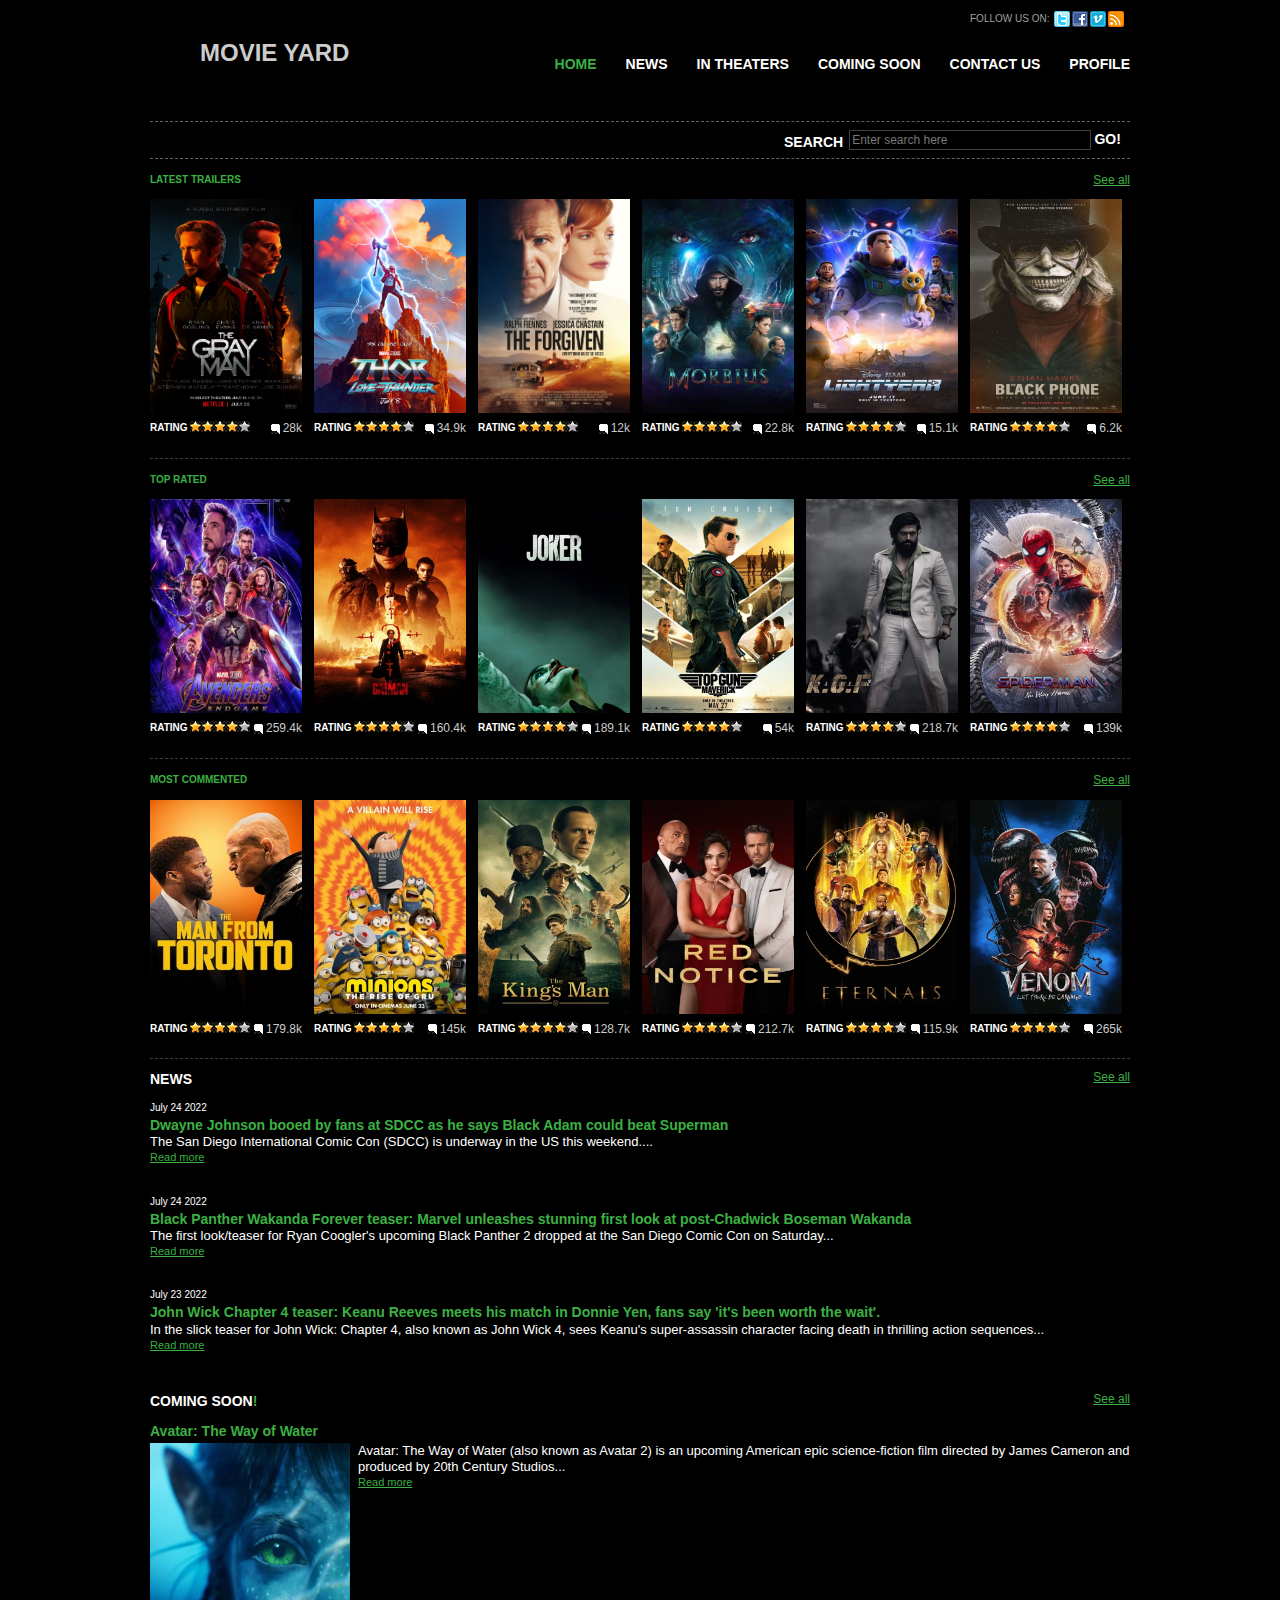
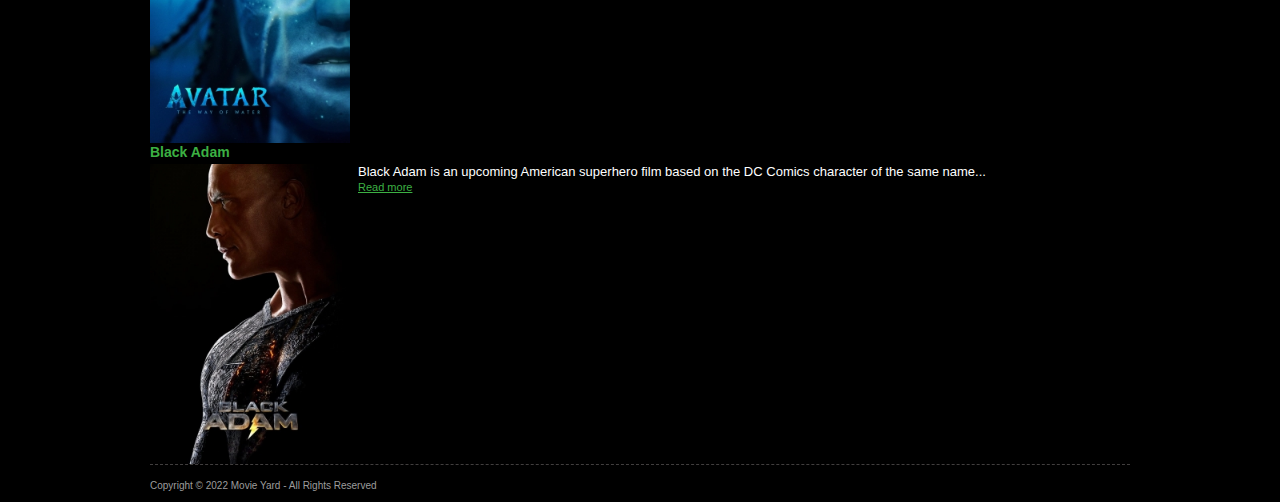
<file: Index.html>
<!DOCTYPE html>
<html>
<head>
<title>Movie Yard</title>
<meta charset="utf-8" />
<link rel="stylesheet" href="css/style.css" type="text/css" media="all" />

</head>
<body>

<div id="shell">
  <div id="header">
    <h1 id="logo">MOVIE YARD<a href="index.html">MovieYard</a></h1>
    <div class="social"> <span>FOLLOW US ON:</span>
      <ul>
        <li><a class="twitter" href="https://twitter.com/">twitter</a></li>
        <li><a class="facebook" href="https://www.facebook.com/">facebook</a></li>
        <li><a class="vimeo" href="https://vimeo.com/">vimeo</a></li>
        <li><a class="rss" href="https://rss.com/">rss</a></li>
      </ul>
    </div>
    <div id="navigation">
      <ul>
        <li><a class="active" href="Index.html">HOME</a></li>
        <li><a href="news.html">NEWS</a></li>
        <li><a href="theater.html">IN THEATERS</a></li>
        <li><a href="soon.html">COMING SOON</a></li>
        <li><a href="contact.html">CONTACT US</a></li>
        <li><a href="sign.html">PROFILE</a></li>
      </ul>
    </div>
    <div id="sub-navigation">
      
      <div id="search">
        <form action="#" method="get">
          <label for="search-field">SEARCH</label>
          <input type="text" name="search field" value="Enter search here" id="search-field" class="blink search-field"  />
          <input type="submit" value="GO!" class="search-button" />
        </form>
      </div>
    </div>
  </div>
  <div id="main">
    <div id="content">
      <div class="box">
        <div class="head">
          <h2>LATEST TRAILERS</h2>
          <p class="text-right"><a href="#">See all</a></p>
        </div>
        <div class="movie">
          <div class="movie-image"> <span class="play"><span class="name">THE GRAY MAN</span></span> <a href="https://www.youtube.com/watch?v=BmllggGO4pM&ab_channel=Netflix"> <img src="css/images/movie1.jpg" alt="grayman" /></a> </div>
          <div class="rating">
            <p>RATING</p>
            <div class="stars">
              <div class="stars-in"> </div>
            </div>
            <span class="comments">28k</span> </div>
        </div>
        <div class="movie">
          <div class="movie-image"> <span class="play"><span class="name">THOR - LOVE AND THUNDER</span></span> <a href="https://www.youtube.com/watch?v=Go8nTmfrQd8&ab_channel=MarvelEntertainment"><img src="css/images/movie2.jpg" alt="thor" /></a> </div>
          <div class="rating">
            <p>RATING</p>
            <div class="stars">
              <div class="stars-in"> </div>
            </div>
            <span class="comments">34.9k</span> </div>
        </div>
        <div class="movie">
          <div class="movie-image"> <span class="play"><span class="name">THE FORGIVEN</span></span> <a href="https://youtu.be/tikXHuJBMk8"><img src="css/images/movie3.jpg" alt="" /></a> </div>
          <div class="rating">
            <p>RATING</p>
            <div class="stars">
              <div class="stars-in"> </div>
            </div>
            <span class="comments">12k</span> </div>
        </div>
        <div class="movie">
          <div class="movie-image"> <span class="play"><span class="name">MORBIUS</span></span> <a href="https://youtu.be/oZ6iiRrz1SY"><img src="css/images/movie4.jpg" alt="" /></a> </div>
          <div class="rating">
            <p>RATING</p>
            <div class="stars">
              <div class="stars-in"> </div>
            </div>
            <span class="comments">22.8k</span> </div>
        </div>
        <div class="movie">
          <div class="movie-image"> <span class="play"><span class="name">LIGHTYEAR</span></span> <a href="https://youtu.be/BwZs3H_UN3k"><img src="css/images/movie5.jpg" alt="" /></a> </div>
          <div class="rating">
            <p>RATING</p>
            <div class="stars">
              <div class="stars-in"> </div>
            </div>
            <span class="comments">15.1k</span> </div>
        </div>
        <div class="movie last">
          <div class="movie-image"> <span class="play"><span class="name">BLACKPHONE</span></span> <a href="https://youtu.be/3eGP6im8AZA"><img src="css/images/movie6.jpg" alt="" /></a> </div>
          <div class="rating">
            <p>RATING</p>
            <div class="stars">
              <div class="stars-in"> </div>
            </div>
            <span class="comments">6.2k</span> </div>
        </div>
        <div class="cl">&nbsp;</div>
      </div>
      <div class="box">
        <div class="head">
          <h2>TOP RATED</h2>
          <p class="text-right"><a href="#">See all</a></p>
        </div>
        <div class="movie">
          <div class="movie-image"> <span class="play"><span class="name">AVENGERS: ENDGAME</span></span> <a href="https://youtu.be/TcMBFSGVi1c"><img src="css/images/movie7.jpg" alt="" /></a> </div>
          <div class="rating">
            <p>RATING</p>
            <div class="stars">
              <div class="stars-in"> </div>
            </div>
            <span class="comments">259.4k</span> </div>
        </div>
        <div class="movie">
          <div class="movie-image"> <span class="play"><span class="name">THE BATMAN</span></span> <a href="https://youtu.be/mqqft2x_Aa4"><img src="css/images/movie8.jpg" alt="" /></a> </div>
          <div class="rating">
            <p>RATING</p>
            <div class="stars">
              <div class="stars-in"> </div>
            </div>
            <span class="comments">160.4k</span> </div>
        </div>
        <div class="movie">
          <div class="movie-image"> <span class="play"><span class="name">JOKER</span></span> <a href="https://youtu.be/zAGVQLHvwOY"><img src="css/images/movie9.jpg" alt="" /></a> </div>
          <div class="rating">
            <p>RATING</p>
            <div class="stars">
              <div class="stars-in"> </div>
            </div>
            <span class="comments">189.1k</span> </div>
        </div>
        <div class="movie">
          <div class="movie-image"> <span class="play"><span class="name">TOP GUN MAVERICK</span></span> <a href="https://youtu.be/N0j671F4ZlA"><img src="css/images/movie10.jpg" alt="" /></a> </div>
          <div class="rating">
            <p>RATING</p>
            <div class="stars">
              <div class="stars-in"> </div>
            </div>
            <span class="comments">54k</span> </div>
        </div>
        <div class="movie">
          <div class="movie-image"> <span class="play"><span class="name">K.G.F: CHAPTER 2</span></span> <a href="https://youtu.be/tLeTx5OdjZs"><img src="css/images/movie11.jpg" alt="" /></a> </div>
          <div class="rating">
            <p>RATING</p>
            <div class="stars">
              <div class="stars-in"> </div>
            </div>
            <span class="comments">218.7k</span> </div>
        </div>
        <div class="movie last">
          <div class="movie-image"> <span class="play"><span class="name">SPIDER-MAN: NO WAY HOME</span></span> <a href="https://youtu.be/JfVOs4VSpmA"><img src="css/images/movie12.jpg" alt="" /></a> </div>
          <div class="rating">
            <p>RATING</p>
            <div class="stars">
              <div class="stars-in"> </div>
            </div>
            <span class="comments">139k</span> </div>
        </div>
        <div class="cl">&nbsp;</div>
      </div>
      <div class="box">
        <div class="head">
          <h2>MOST COMMENTED</h2>
          <p class="text-right"><a href="#">See all</a></p>
        </div>
        <div class="movie">
          <div class="movie-image"> <span class="play"><span class="name">THE MAN FROM TORONTO</span></span> <a href="https://youtu.be/urqy8DrcGBs"><img src="css/images/movie13.jpg" alt="" /></a> </div>
          <div class="rating">
            <p>RATING</p>
            <div class="stars">
              <div class="stars-in"> </div>
            </div>
            <span class="comments">179.8k</span> </div>
        </div>
        <div class="movie">
          <div class="movie-image"> <span class="play"><span class="name">MINIONS: THE RISE OF GRU</span></span> <a href="https://youtu.be/6DxjJzmYsXo"><img src="css/images/movie14.jpg" alt="" /></a> </div>
          <div class="rating">
            <p>RATING</p>
            <div class="stars">
              <div class="stars-in"> </div>
            </div>
            <span class="comments">145k</span> </div>
        </div>
        <div class="movie">
          <div class="movie-image"> <span class="play"><span class="name">THE KING'S MAN</span></span> <a href="https://youtu.be/5zdBG-iGfes"><img src="css/images/movie15.jpg" alt="" /></a> </div>
          <div class="rating">
            <p>RATING</p>
            <div class="stars">
              <div class="stars-in"> </div>
            </div>
            <span class="comments">128.7k</span> </div>
        </div>
        <div class="movie">
          <div class="movie-image"> <span class="play"><span class="name">RED NOTICE</span></span> <a href="https://youtu.be/Pj0wz7zu3Ms"><img src="css/images/movie16.jpg" alt="" /></a> </div>
          <div class="rating">
            <p>RATING</p>
            <div class="stars">
              <div class="stars-in"> </div>
            </div>
            <span class="comments">212.7k</span> </div>
        </div>
        <div class="movie">
          <div class="movie-image"> <span class="play"><span class="name">ETERNALS</span></span> <a href="https://youtu.be/0WVDKZJkGlY"><img src="css/images/movie17.jpg" alt="" /></a> </div>
          <div class="rating">
            <p>RATING</p>
            <div class="stars">
              <div class="stars-in"> </div>
            </div>
            <span class="comments">115.9k</span> </div>
        </div>
        <div class="movie last">
          <div class="movie-image"> <span class="play"><span class="name">VENOM: LET THERE BE CARNAGE</span></span> <a href="https://youtu.be/-FmWuCgJmxo"><img src="css/images/movie18.jpg" alt="" /></a> </div>
          <div class="rating">
            <p>RATING</p>
            <div class="stars">
              <div class="stars-in"> </div>
            </div>
            <span class="comments">265k</span> </div>
        </div>
        <div class="cl">&nbsp;</div>
      </div>
    </div>
    <div id="news">
      <div class="head">
        <h3>NEWS</h3>
        <p class="text-right"><a href="news.html">See all</a></p>
      </div>
      <div class="content">
        <p class="date">July 24 2022</p>
        <h4>Dwayne Johnson booed by fans at SDCC as he says Black Adam could beat Superman</h4>
        <p>The San Diego International Comic Con (SDCC) is underway in the US this weekend.... </p>
        <a href="news.html">Read more</a> </div>
      <div class="content">
        <p class="date">July 24 2022</p>
        <h4>Black Panther Wakanda Forever teaser: Marvel unleashes stunning first look at post-Chadwick Boseman Wakanda</h4>
        <p>The first look/teaser for Ryan Coogler's upcoming Black Panther 2 dropped at the San Diego Comic Con on Saturday...</p>
        <a href="news.html">Read more</a> </div>
      <div class="content">
        <p class="date">July 23 2022</p>
        <h4>John Wick Chapter 4 teaser: Keanu Reeves meets his match in Donnie Yen, fans say 'it's been worth the wait'.</h4>
        <p>In the slick teaser for John Wick: Chapter 4, also known as John Wick 4, sees Keanu's super-assassin character facing death in thrilling action sequences...</p>
        <a href="news.html">Read more</a> </div>
    </div>
    <div id="coming">
      <div class="head">
        <h3>COMING SOON<strong>!</strong></h3>
        <p class="text-right"><a href="soon.html">See all</a></p>
      </div>
      <div class="content">
        <h4>Avatar: The Way of Water </h4>
        <a href="soon.html"><img src="css/images/coming-soon1.jpg" alt="" /></a>
        <p>Avatar: The Way of Water (also known as Avatar 2) is an upcoming American epic science-fiction film directed by James Cameron and produced by 20th Century Studios...</p>
        <a href="soon.html">Read more</a> </div>
      <div class="cl">&nbsp;</div>
      <div class="content">
        <h4>Black Adam</h4>
        <a href="soon.html"><img src="css/images/coming-soon2.jpg" alt="" /></a>
        <p>Black Adam is an upcoming American superhero film based on the DC Comics character of the same name...</p>
        <a href="soon.html">Read more</a> </div>
    </div>
    <div class="cl">&nbsp;</div>
  </div>
  <div id="footer">
    <p class="lf">Copyright &copy; 2022 <a href="index.html">Movie Yard</a> - All Rights Reserved</p>
    <div style="clear:both;"></div>
  </div>
</div>

</body>
</html>
</file>
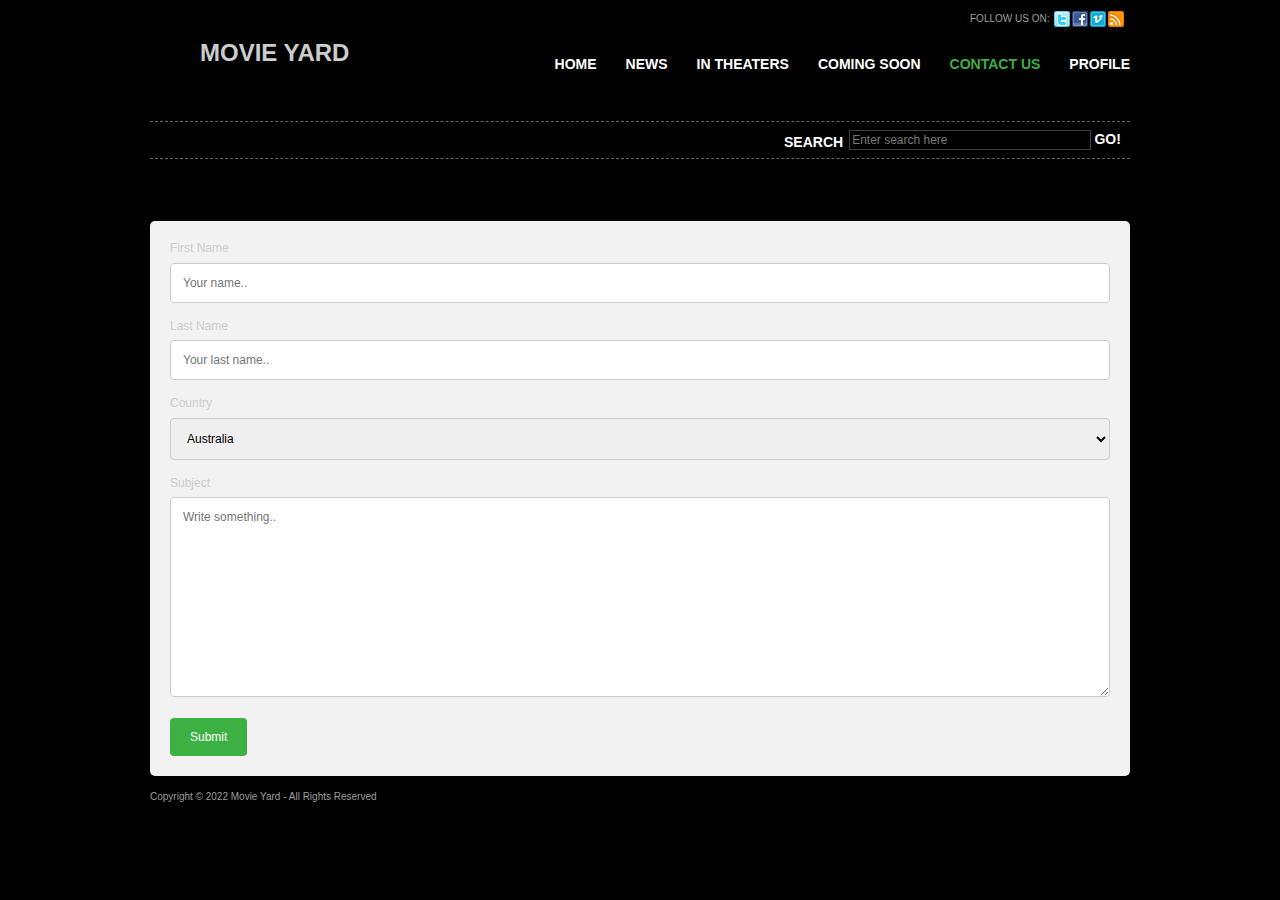
<file: contact.html>
<!DOCTYPE html>
<html>
<head>
<title>Movie Yard</title>
<meta charset="utf-8" />
<link rel="stylesheet" href="css/style.css" type="text/css" media="all" />

</head>
<body>

<div id="shell">
  <div id="header">
    <h1 id="logo">MOVIE YARD<a href="index.html">MovieYard</a></h1>
    <div class="social"> <span>FOLLOW US ON:</span>
      <ul>
        <li><a class="twitter" href="https://twitter.com/">twitter</a></li>
        <li><a class="facebook" href="https://www.facebook.com/">facebook</a></li>
        <li><a class="vimeo" href="https://vimeo.com/">vimeo</a></li>
        <li><a class="rss" href="https://rss.com/">rss</a></li>
      </ul>
    </div>
    <div id="navigation">
      <ul>
        <li><a href="Index.html">HOME</a></li>
        <li><a href="news.html">NEWS</a></li>
        <li><a href="theater.html">IN THEATERS</a></li>
        <li><a href="soon.html">COMING SOON</a></li>
        <li><a class="active" href="contact.html">CONTACT US</a></li>
        <li><a href="sign.html">PROFILE</a></li>
      </ul>
    </div>
    <div id="sub-navigation">
     
      <div id="search">
        <form action="#" method="get">
          <label for="search-field">SEARCH</label>
          <input type="text" name="search field" value="Enter search here" id="search-field" class="blink search-field"  />
          <input type="submit" value="GO!" class="search-button" />
        </form>
      </div>
    </div>
  </div>
  </br></br></br></br>
  <div class="contact">
  <form action="#">
    <label for="fname">First Name</label>
    <input type="text" id="fname" name="firstname" placeholder="Your name..">

    <label for="lname">Last Name</label>
    <input type="text" id="lname" name="lastname" placeholder="Your last name..">

    <label for="country">Country</label>
    <select id="country" name="country">
      <option value="australia">Australia</option>
      <option value="canada">Canada</option>
      <option value="usa">USA</option>
    </select>

    <label for="subject">Subject</label>
    <textarea id="subject" name="subject" placeholder="Write something.." style="height:200px"></textarea>

    <input type="submit" value="Submit">
  </form>
</div>
    <div class="cl">&nbsp;</div>
 <div id="footer">
    <p class="lf">Copyright &copy; 2022 <a href="index.html">Movie Yard</a> - All Rights Reserved</p>
    <div style="clear:both;"></div>
  </div>
  </div>


</body>
</html>
</file>
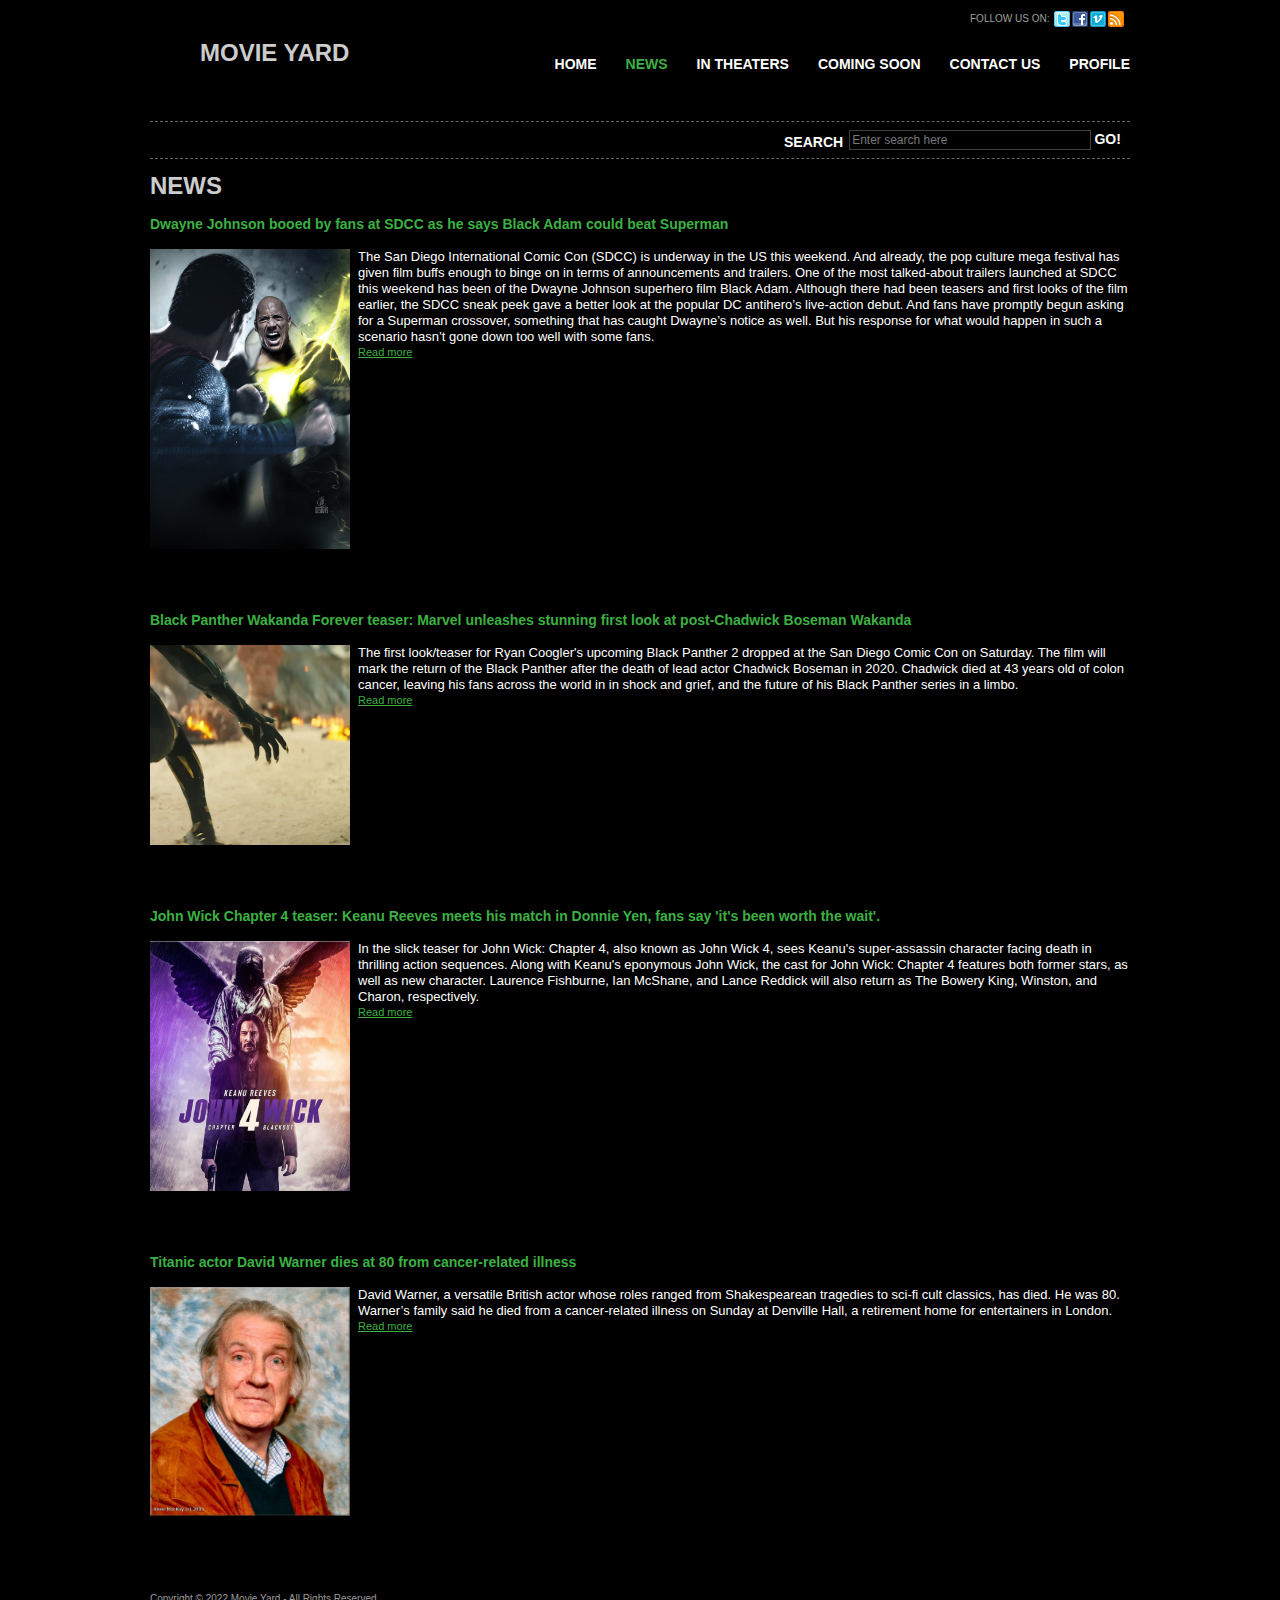
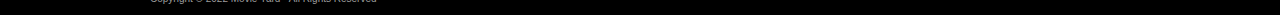
<file: news.html>
<!DOCTYPE html>
<html>
<head>
<title>Movie Yard</title>
<meta charset="utf-8" />
<link rel="stylesheet" href="css/style.css" type="text/css" media="all" />


</head>
<body>
<div id="shell">
  <div id="header">
    <h1 id="logo">MOVIE YARD<a href="index.html">MovieYard</a></h1>
    <div class="social"> <span>FOLLOW US ON:</span>
      <ul>
        <li><a class="twitter" href="https://twitter.com/">twitter</a></li>
        <li><a class="facebook" href="https://www.facebook.com/">facebook</a></li>
        <li><a class="vimeo" href="https://vimeo.com/">vimeo</a></li>
        <li><a class="rss" href="https://rss.com/">rss</a></li>
      </ul>
    </div>
    <div id="navigation">
      <ul>
        <li><a href="Index.html">HOME</a></li>
        <li><a class="active" href="news.html">NEWS</a></li>
        <li><a href="theater.html">IN THEATERS</a></li>
        <li><a href="soon.html">COMING SOON</a></li>
        <li><a href="contact.html">CONTACT US</a></li>
        <li><a href="sign.html">PROFILE</a></li>
      </ul>
    </div>
    <div id="sub-navigation">
      
      <div id="search">
        <form action="#" method="get">
          <label for="search-field">SEARCH</label>
          <input type="text" name="search field" value="Enter search here" id="search-field" class="blink search-field"  />
          <input type="submit" value="GO!" class="search-button" />
        </form>
      </div>
    </div>
  </div>
  
    <div id="news">
      <div class="head">
        <h1>NEWS</h1>
      </div>
        <div class="content">
        <h4>Dwayne Johnson booed by fans at SDCC as he says Black Adam could beat Superman</h4></br>
        <a href="https://www.hindustantimes.com/entertainment/hollywood/dwayne-johnson-booed-by-fans-at-sdcc-as-he-says-black-adam-can-beat-superman-watch-101658652077601-amp.html"><img src="css/images/news1.jpg" alt="" /></a>
        <p>The San Diego International Comic Con (SDCC) is underway in the US this weekend. And already, the pop culture mega festival has given film buffs enough to binge on in terms of announcements and trailers. One of the most talked-about trailers launched at SDCC this weekend has been of the Dwayne Johnson superhero film Black Adam. Although there had been teasers and first looks of the film earlier, the SDCC sneak peek gave a better look at the popular DC antihero’s live-action debut. And fans have promptly begun asking for a Superman crossover, something that has caught Dwayne’s notice as well. But his response for what would happen in such a scenario hasn’t gone down too well with some fans.</p>        
      <a href="https://www.hindustantimes.com/entertainment/hollywood/dwayne-johnson-booed-by-fans-at-sdcc-as-he-says-black-adam-can-beat-superman-watch-101658652077601-amp.html">Read more</a> </div>
	  <div class="cl">&nbsp;</div>
	  </br></br></br></br>
	   <div class="content">
        <h4>Black Panther Wakanda Forever teaser: Marvel unleashes stunning first look at post-Chadwick Boseman Wakanda</h4></br>
        <a href="https://www.hindustantimes.com/entertainment/hollywood/black-panther-2-marvel-unleashes-stunning-first-look-at-post-chadwick-boseman-wakanda-watch-101658628378363-amp.html"><img src="css/images/news2.jpg" alt="" /></a>
        <p>The first look/teaser for Ryan Coogler's upcoming Black Panther 2 dropped at the San Diego Comic Con on Saturday. The film will mark the return of the Black Panther after the death of lead actor Chadwick Boseman in 2020. Chadwick died at 43 years old of colon cancer, leaving his fans across the world in in shock and grief, and the future of his Black Panther series in a limbo.</p>        
      <a href="https://www.hindustantimes.com/entertainment/hollywood/black-panther-2-marvel-unleashes-stunning-first-look-at-post-chadwick-boseman-wakanda-watch-101658628378363-amp.html">Read more</a> </div>
	  <div class="cl">&nbsp;</div>
	  </br></br></br></br>
	   <div class="content">
        <h4>John Wick Chapter 4 teaser: Keanu Reeves meets his match in Donnie Yen, fans say 'it's been worth the wait'. </h4></br>
        <a href="https://www.hindustantimes.com/entertainment/hollywood/john-wick-4-teaser-keanu-reeves-hitman-finally-meets-his-match-watch-101658551787607-amp.html"><img src="css/images/news3.jpg" alt="" /></a>
        <p>In the slick teaser for John Wick: Chapter 4, also known as John Wick 4, sees Keanu's super-assassin character facing death in thrilling action sequences. Along with Keanu's eponymous John Wick, the cast for John Wick: Chapter 4 features both former stars, as well as new character. Laurence Fishburne, Ian McShane, and Lance Reddick will also return as The Bowery King, Winston, and Charon, respectively.</p>        
      <a href="https://www.hindustantimes.com/entertainment/hollywood/john-wick-4-teaser-keanu-reeves-hitman-finally-meets-his-match-watch-101658551787607-amp.html">Read more</a> </div>
	  <div class="cl">&nbsp;</div>
	  </br></br></br></br>
	   <div class="content">
        <h4>Titanic actor David Warner dies at 80 from cancer-related illness</h4></br>
        <a href="https://www.hindustantimes.com/entertainment/hollywood/titanic-actor-david-warner-dies-at-80-from-cancer-related-illness-101658798360820-amp.html"><img src="css/images/news4.jpg" alt="" /></a>
        <p>David Warner, a versatile British actor whose roles ranged from Shakespearean tragedies to sci-fi cult classics, has died. He was 80. Warner’s family said he died from a cancer-related illness on Sunday at Denville Hall, a retirement home for entertainers in London.</p>        
      <a href="https://www.hindustantimes.com/entertainment/hollywood/titanic-actor-david-warner-dies-at-80-from-cancer-related-illness-101658798360820-amp.html">Read more</a> </div>
	  <div class="cl">&nbsp;</div>
	  </br></br></br></br>
  <div id="footer">
    <p class="lf">Copyright &copy; 2022 <a href="index.html">Movie Yard</a> - All Rights Reserved</p>
    <div style="clear:both;"></div>
  </div>
</div>
</body>
</html>
</file>
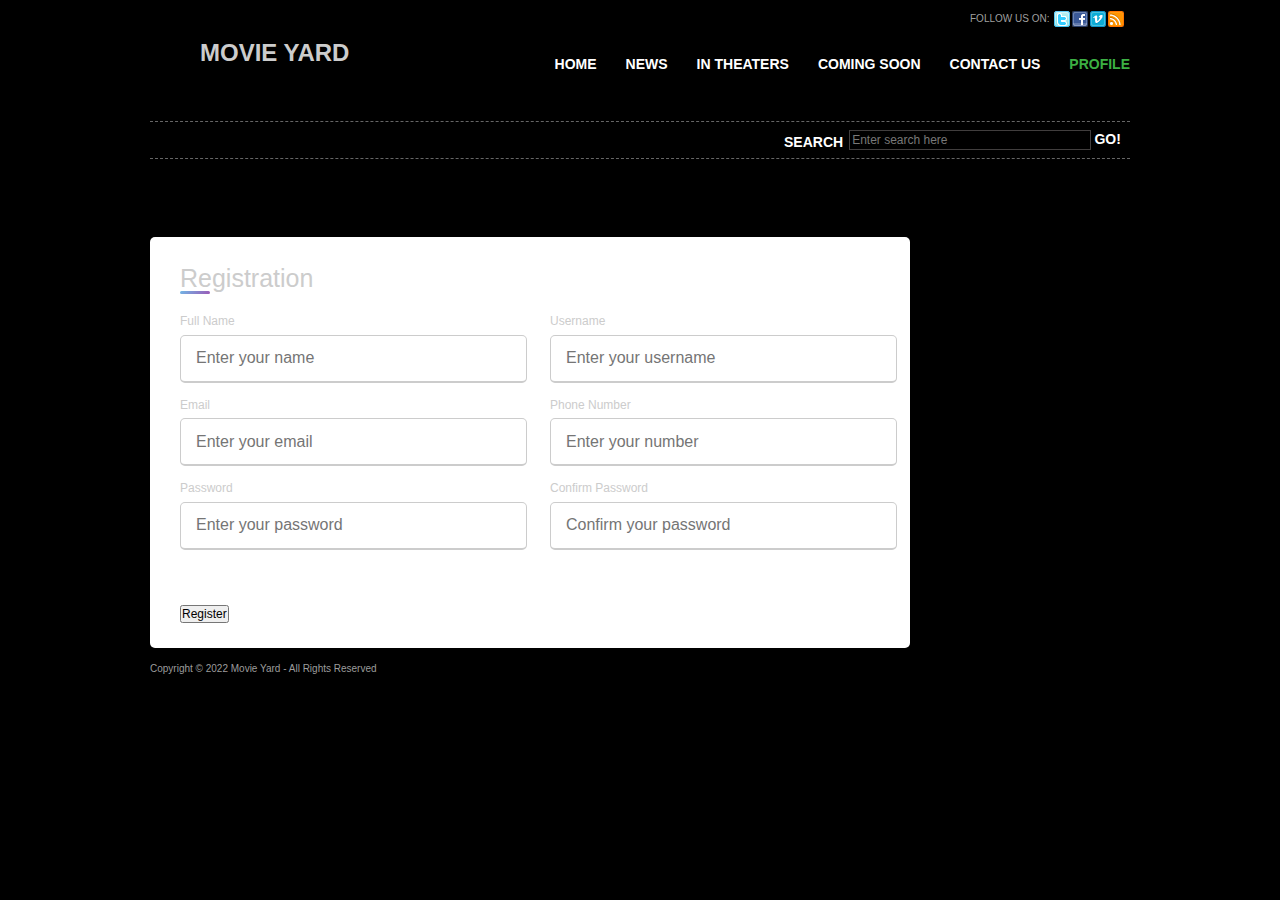
<file: sign.html>
<!DOCTYPE html>
<html>
<head>
<title>Movie Yard</title>
<meta charset="utf-8" />
<link rel="stylesheet" href="css/style.css" type="text/css" media="all" />

</head>
<body>

<div id="shell">
  <div id="header">
    <h1 id="logo">MOVIE YARD<a href="index.html">MovieYard</a></h1>
    <div class="social"> <span>FOLLOW US ON:</span>
      <ul>
        <li><a class="twitter" href="https://twitter.com/">twitter</a></li>
        <li><a class="facebook" href="https://www.facebook.com/">facebook</a></li>
        <li><a class="vimeo" href="https://vimeo.com/">vimeo</a></li>
        <li><a class="rss" href="https://rss.com/">rss</a></li>
      </ul>
    </div>
    <div id="navigation">
      <ul>
        <li><a href="Index.html">HOME</a></li>
        <li><a href="news.html">NEWS</a></li>
        <li><a href="theater.html">IN THEATERS</a></li>
        <li><a href="soon.html">COMING SOON</a></li>
        <li><a href="contact.html">CONTACT US</a></li>
        <li><a class="active" href="sign.html">PROFILE</a></li>
      </ul>
    </div>
    <div id="sub-navigation">
     
      <div id="search">
        <form action="#" method="get">
          <label for="search-field">SEARCH</label>
          <input type="text" name="search field" value="Enter search here" id="search-field" class="blink search-field"  />
          <input type="submit" value="GO!" class="search-button" />
        </form>
      </div>
    </div>
  </div>
  </br></br></br></br></br>
<div class="container">
    <div class="title">Registration</div>
    <div class="content">
      <form action="connect.php" method="post">
        <div class="user-details">
          <div class="input-box">
            <span class="details">Full Name</span>
            <input type="text" name="fname" placeholder="Enter your name" required>
          </div>
          <div class="input-box">
            <span class="details">Username</span>
            <input type="text" name="uname" placeholder="Enter your username" required>
          </div>
          <div class="input-box">
            <span class="details">Email</span>
            <input type="text" name="mail" placeholder="Enter your email" required>
          </div>
          <div class="input-box">
            <span class="details">Phone Number</span>
            <input type="text" name="pnumber" placeholder="Enter your number" required>
          </div>
          <div class="input-box">
            <span class="details">Password</span>
            <input type="text" name="pw" placeholder="Enter your password" required>
          </div>
          <div class="input-box">
            <span class="details">Confirm Password</span>
            <input type="text" name="cpw" placeholder="Confirm your password" required>
          </div>
        </div>
        </div>
        <div class="button ">
          <input type="submit" value="Register" >
        </div>
      </form>
    </div>

  
    <div class="cl">&nbsp;</div>
 <div id="footer">
    <p class="lf">Copyright &copy; 2022 <a href="index.html">Movie Yard</a> - All Rights Reserved</p>
    <div style="clear:both;"></div>
  </div>
  </div>


</body>
</html>
</file>
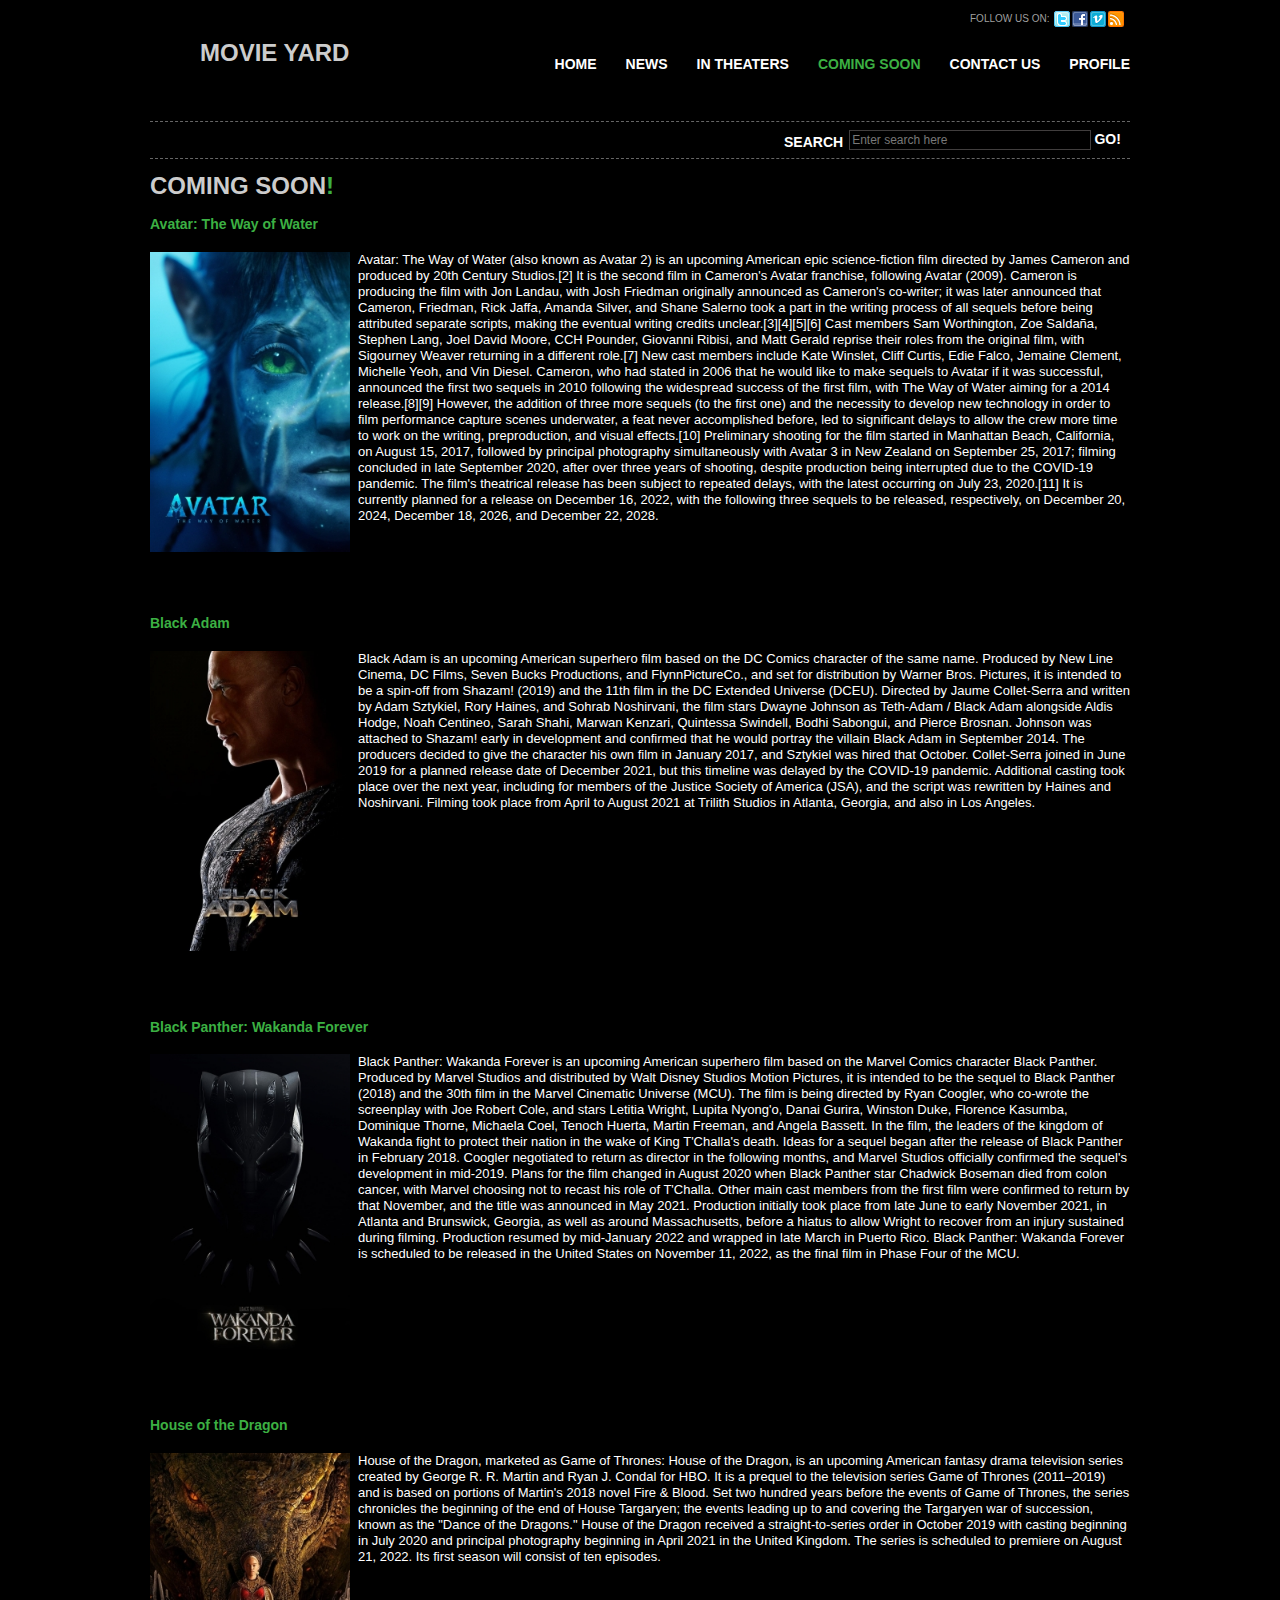
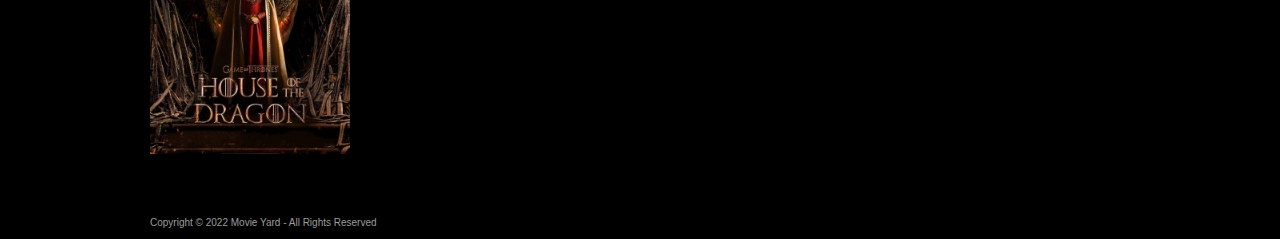
<file: soon.html>
<!DOCTYPE html>
<html>
<head>
<title>Movie Yard</title>
<meta charset="utf-8" />
<link rel="stylesheet" href="css/style.css" type="text/css" media="all" />

</head>
<body>
<div id="shell">
  <div id="header">
    <h1 id="logo">MOVIE YARD<a href="index.html">MovieYard</a></h1>
    <div class="social"> <span>FOLLOW US ON:</span> 
      <ul>
        <li><a class="twitter" href="https://twitter.com/">twitter</a></li>
        <li><a class="facebook" href="https://www.facebook.com/">facebook</a></li>
        <li><a class="vimeo" href="https://vimeo.com/">vimeo</a></li>
        <li><a class="rss" href="https://rss.com/">rss</a></li>
      </ul>
    </div>
    <div id="navigation">
      <ul>
        <li><a href="Index.html">HOME</a></li>
        <li><a href="news.html">NEWS</a></li>
        <li><a href="theater.html">IN THEATERS</a></li>
        <li><a class="active" href="soon.html">COMING SOON</a></li>
        <li><a href="contact.html">CONTACT US</a></li>
        <li><a href="sign.html">PROFILE</a></li>
      </ul>
    </div>
    <div id="sub-navigation">
      
      <div id="search">
        <form action="#" method="get">
          <label for="search-field">SEARCH</label>
          <input type="text" name="search field" value="Enter search here" id="search-field" class="blink search-field"  />
          <input type="submit" value="GO!" class="search-button" />
        </form>
      </div>
    </div>
  </div>
    <div id="coming">
      <div class="head">
        <h1>COMING SOON<strong>!</strong></h1>
        
      </div>
      <div class="content">
        <h4>Avatar: The Way of Water</h4></br>
        <a href="#"><img src="css/images/coming-soon1.jpg" alt="" /></a>
        <p>Avatar: The Way of Water (also known as Avatar 2) is an upcoming American epic science-fiction film directed by James Cameron and produced by 20th Century Studios.[2] It is the second film in Cameron's Avatar franchise, following Avatar (2009). Cameron is producing the film with Jon Landau, with Josh Friedman originally announced as Cameron's co-writer; it was later announced that Cameron, Friedman, Rick Jaffa, Amanda Silver, and Shane Salerno took a part in the writing process of all sequels before being attributed separate scripts, making the eventual writing credits unclear.[3][4][5][6] Cast members Sam Worthington, Zoe Saldaña, Stephen Lang, Joel David Moore, CCH Pounder, Giovanni Ribisi, and Matt Gerald reprise their roles from the original film, with Sigourney Weaver returning in a different role.[7] New cast members include Kate Winslet, Cliff Curtis, Edie Falco, Jemaine Clement, Michelle Yeoh, and Vin Diesel.    
 Cameron, who had stated in 2006 that he would like to make sequels to Avatar if it was successful, announced the first two sequels in 2010 following the widespread success of the first film, with The Way of Water aiming for a 2014 release.[8][9] However, the addition of three more sequels (to the first one) and the necessity to develop new technology in order to film performance capture scenes underwater, a feat never accomplished before, led to significant delays to allow the crew more time to work on the writing, preproduction, and visual effects.[10] Preliminary shooting for the film started in Manhattan Beach, California, on August 15, 2017, followed by principal photography simultaneously with Avatar 3 in New Zealand on September 25, 2017; filming concluded in late September 2020, after over three years of shooting, despite production being interrupted due to the COVID-19 pandemic. 
The film's theatrical release has been subject to repeated delays, with the latest occurring on July 23, 2020.[11] It is currently planned for a release on December 16, 2022, with the following three sequels to be released, respectively, on December 20, 2024, December 18, 2026, and December 22, 2028.</p>        
      <div class="cl">&nbsp;</div>
	  </br></br></br></br>
	  
      <div class="content">
        <h4>Black Adam</h4></br>
        <a href="#"><img src="css/images/coming-soon2.jpg" alt="" /></a>
        <p>Black Adam is an upcoming American superhero film based on the DC Comics character of the same name. Produced by New Line Cinema, DC Films, Seven Bucks Productions, and FlynnPictureCo., and set for distribution by Warner Bros. Pictures, it is intended to be a spin-off from Shazam! (2019) and the 11th film in the DC Extended Universe (DCEU). Directed by Jaume Collet-Serra and written by Adam Sztykiel, Rory Haines, and Sohrab Noshirvani, the film stars Dwayne Johnson as Teth-Adam / Black Adam alongside Aldis Hodge, Noah Centineo, Sarah Shahi, Marwan Kenzari, Quintessa Swindell, Bodhi Sabongui, and Pierce Brosnan. Johnson was attached to Shazam! early in development and confirmed that he would portray the villain Black Adam in September 2014. The producers decided to give the character his own film in January 2017, and Sztykiel was hired that October. Collet-Serra joined in June 2019 for a planned release date of December 2021, but this timeline was delayed by the COVID-19 pandemic. Additional casting took place over the next year, including for members of the Justice Society of America (JSA), and the script was rewritten by Haines and Noshirvani. Filming took place from April to August 2021 at Trilith Studios in Atlanta, Georgia, and also in Los Angeles.</p>
        
    </div>
    <div class="cl">&nbsp;</div>
	</br></br></br>
  </div>
  <div class="content">
        <h4>Black Panther: Wakanda Forever</h4></br>
        <a href="#"><img src="css/images/coming-soon3.jpg" alt="" /></a>
        <p>Black Panther: Wakanda Forever is an upcoming American superhero film based on the Marvel Comics character Black Panther. Produced by Marvel Studios and distributed by Walt Disney Studios Motion Pictures, it is intended to be the sequel to Black Panther (2018) and the 30th film in the Marvel Cinematic Universe (MCU). The film is being directed by Ryan Coogler, who co-wrote the screenplay with Joe Robert Cole, and stars Letitia Wright, Lupita Nyong'o, Danai Gurira, Winston Duke, Florence Kasumba, Dominique Thorne, Michaela Coel, Tenoch Huerta, Martin Freeman, and Angela Bassett. In the film, the leaders of the kingdom of Wakanda fight to protect their nation in the wake of King T'Challa's death. 
Ideas for a sequel began after the release of Black Panther in February 2018. Coogler negotiated to return as director in the following months, and Marvel Studios officially confirmed the sequel's development in mid-2019. Plans for the film changed in August 2020 when Black Panther star Chadwick Boseman died from colon cancer, with Marvel choosing not to recast his role of T'Challa. Other main cast members from the first film were confirmed to return by that November, and the title was announced in May 2021. Production initially took place from late June to early November 2021, in Atlanta and Brunswick, Georgia, as well as around Massachusetts, before a hiatus to allow Wright to recover from an injury sustained during filming. Production resumed by mid-January 2022 and wrapped in late March in Puerto Rico. 
Black Panther: Wakanda Forever is scheduled to be released in the United States on November 11, 2022, as the final film in Phase Four of the MCU.</p>
        
    </div>
    <div class="cl">&nbsp;</div>
	</br></br></br></br>
  
  <div class="content">
        <h4>House of the Dragon</h4></br>
        <a href="#"><img src="css/images/coming-soon4.jpg" alt="" /></a>
        <p>House of the Dragon, marketed as Game of Thrones: House of the Dragon, is an upcoming American fantasy drama television series created by George R. R. Martin and Ryan J. Condal for HBO. It is a prequel to the television series Game of Thrones (2011–2019) and is based on portions of Martin's 2018 novel Fire & Blood. Set two hundred years before the events of Game of Thrones, the series chronicles the beginning of the end of House Targaryen; the events leading up to and covering the Targaryen war of succession, known as the "Dance of the Dragons." 
House of the Dragon received a straight-to-series order in October 2019 with casting beginning in July 2020 and principal photography beginning in April 2021 in the United Kingdom. The series is scheduled to premiere on August 21, 2022. Its first season will consist of ten episodes.</p>
        
    </div>
    <div class="cl">&nbsp;</div>
	</br></br></br></br>
	</div>
  <div id="footer">
    <p class="lf">Copyright &copy; 2022 <a href="index.html">Movie Yard</a> - All Rights Reserved</p>
    <div style="clear:both;"></div>
  </div>
</div>
</body>
</html>
</file>
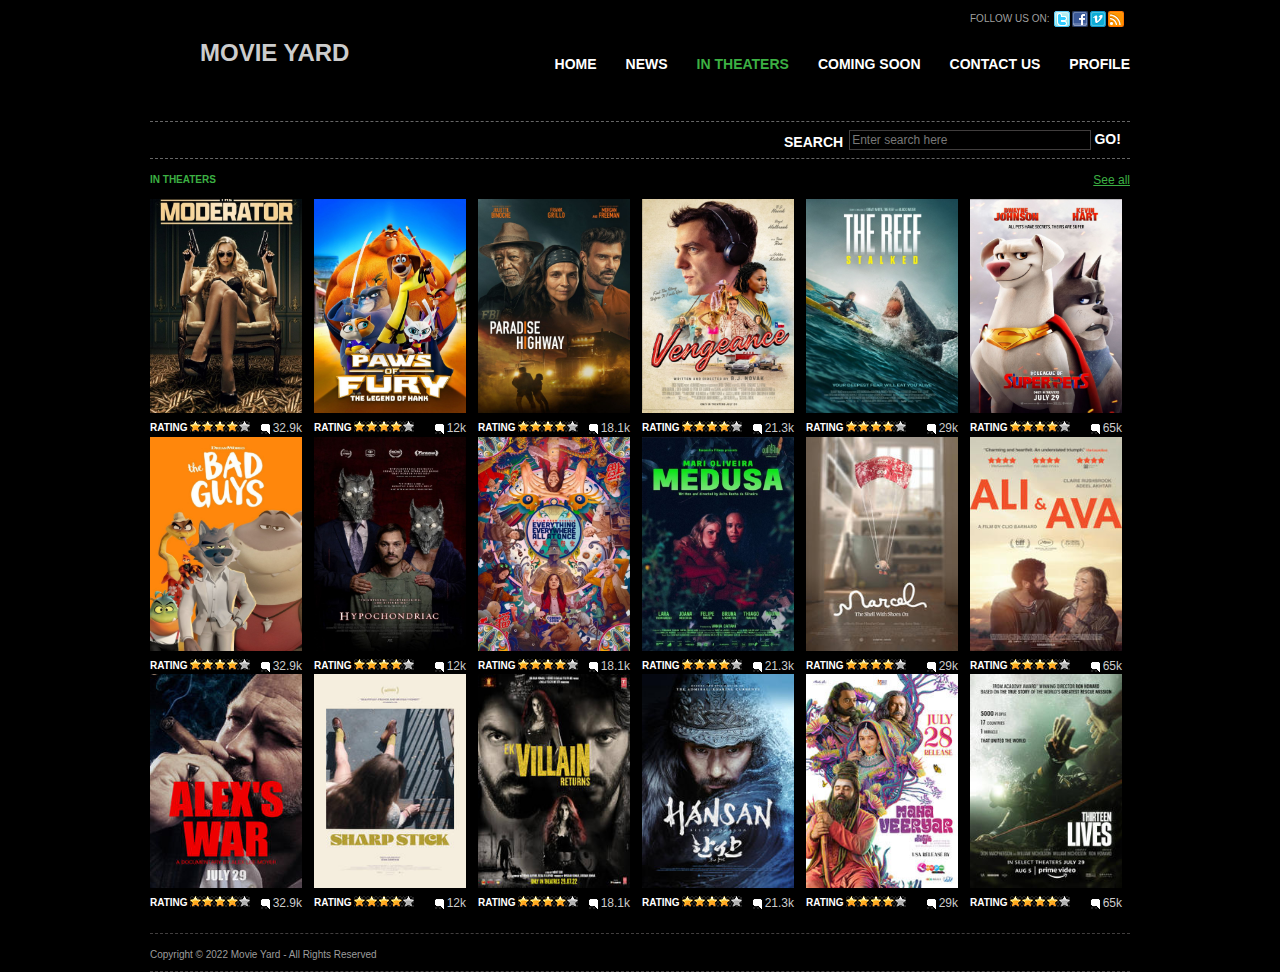
<file: theater.html>
<!DOCTYPE html>
<html>
<head>
<title>Movie Yard</title>
<meta charset="utf-8" />
<link rel="stylesheet" href="css/style.css" type="text/css" media="all" />


</head>
<body>

<div id="shell">
  <div id="header">
    <h1 id="logo">MOVIE YARD<a href="index.html">MovieYard</a></h1>
    <div class="social"> <span>FOLLOW US ON:</span>
      <ul>
        <li><a class="twitter" href="https://twitter.com/">twitter</a></li>
        <li><a class="facebook" href="https://www.facebook.com/">facebook</a></li>
        <li><a class="vimeo" href="https://vimeo.com/">vimeo</a></li>
        <li><a class="rss" href="https://rss.com/">rss</a></li>
      </ul>
    </div>
    <div id="navigation">
      <ul>
        <li><a href="Index.html">HOME</a></li>
        <li><a href="news.html">NEWS</a></li>
        <li><a class="active" href="theater.html">IN THEATERS</a></li>
        <li><a href="soon.html">COMING SOON</a></li>
        <li><a href="contact.html">CONTACT US</a></li>
        <li><a href="sign.html">PROFILE</a></li>
      </ul>
    </div>
    <div id="sub-navigation">
     
      <div id="search">
        <form action="#" method="get">
          <label for="search-field">SEARCH</label>
          <input type="text" name="search field" value="Enter search here" id="search-field" class="blink search-field"  />
          <input type="submit" value="GO!" class="search-button" />
        </form>
      </div>
    </div>
  </div>
    <div id="main">
    <div id="content">
      <div class="box">
        <div class="head">
          <h2>IN THEATERS</h2>
          <p class="text-right"><a href="#">See all</a></p>
        </div>
        <div class="movie">
          <div class="movie-image"> <span class="play"><span class="name">THE MODERATOR</span></span> <a href="#"><img src="css/images/movie1in.jpg" alt="" /></a> </div>
          <div class="rating">
            <p>RATING</p>
            <div class="stars">
              <div class="stars-in"> </div>
            </div>
            <span class="comments">32.9k</span> </div>
        </div>
        <div class="movie">
          <div class="movie-image"> <span class="play"><span class="name">PAWS OF FURY: THE LEGEND OF HANK</span></span> <a href="#"><img src="css/images/movie2in.jpg" alt="" /></a> </div>
          <div class="rating">
            <p>RATING</p>
            <div class="stars">
              <div class="stars-in"> </div>
            </div>
            <span class="comments">12k</span> </div>
        </div>
        <div class="movie">
          <div class="movie-image"> <span class="play"><span class="name">PARADISE HIGHWAY</span></span> <a href="#"><img src="css/images/movie3in.jpg" alt="" /></a> </div>
          <div class="rating">
            <p>RATING</p>
            <div class="stars">
              <div class="stars-in"> </div>
            </div>
            <span class="comments">18.1k</span> </div>
        </div>
        <div class="movie">
          <div class="movie-image"> <span class="play"><span class="name">VENGEANCE</span></span> <a href="#"><img src="css/images/movie4in.jpg" alt="" /></a> </div>
          <div class="rating">
            <p>RATING</p>
            <div class="stars">
              <div class="stars-in"> </div>
            </div>
            <span class="comments">21.3k</span> </div>
        </div>
        <div class="movie">
          <div class="movie-image"> <span class="play"><span class="name">THE REEF</span></span> <a href="#"><img src="css/images/movie5in.jpg" alt="" /></a> </div>
          <div class="rating">
            <p>RATING</p>
            <div class="stars">
              <div class="stars-in"> </div>
            </div>
            <span class="comments">29k</span> </div>
        </div>
        <div class="movie last">
          <div class="movie-image"> <span class="play"><span class="name">SUPER PETS</span></span> <a href="#"><img src="css/images/movie6in.jpg" alt="" /></a> </div>
          <div class="rating">
            <p>RATING</p>
            <div class="stars">
              <div class="stars-in"> </div>
            </div>
            <span class="comments">65k</span> </div>
        </div></br>
		<div class="cl">&nbsp;</div>
		
		<div class="movie">
          <div class="movie-image"> <span class="play"><span class="name">THE MODERATOR</span></span> <a href="#"><img src="css/images/movie7in.jpg" alt="" /></a> </div>
          <div class="rating">
            <p>RATING</p>
            <div class="stars">
              <div class="stars-in"> </div>
            </div>
            <span class="comments">32.9k</span> </div>
        </div>
        <div class="movie">
          <div class="movie-image"> <span class="play"><span class="name">PAWS OF FURY: THE LEGEND OF HANK</span></span> <a href="#"><img src="css/images/movie8in.jpg" alt="" /></a> </div>
          <div class="rating">
            <p>RATING</p>
            <div class="stars">
              <div class="stars-in"> </div>
            </div>
            <span class="comments">12k</span> </div>
        </div>
        <div class="movie">
          <div class="movie-image"> <span class="play"><span class="name">PARADISE HIGHWAY</span></span> <a href="#"><img src="css/images/movie9in.jpg" alt="" /></a> </div>
          <div class="rating">
            <p>RATING</p>
            <div class="stars">
              <div class="stars-in"> </div>
            </div>
            <span class="comments">18.1k</span> </div>
        </div>
        <div class="movie">
          <div class="movie-image"> <span class="play"><span class="name">VENGEANCE</span></span> <a href="#"><img src="css/images/movie10in.jpg" alt="" /></a> </div>
          <div class="rating">
            <p>RATING</p>
            <div class="stars">
              <div class="stars-in"> </div>
            </div>
            <span class="comments">21.3k</span> </div>
        </div>
        <div class="movie">
          <div class="movie-image"> <span class="play"><span class="name">THE REEF</span></span> <a href="#"><img src="css/images/movie11in.jpg" alt="" /></a> </div>
          <div class="rating">
            <p>RATING</p>
            <div class="stars">
              <div class="stars-in"> </div>
            </div>
            <span class="comments">29k</span> </div>
        </div>
        <div class="movie last">
          <div class="movie-image"> <span class="play"><span class="name">SUPER PETS</span></span> <a href="#"><img src="css/images/movie12in.jpg" alt="" /></a> </div>
          <div class="rating">
            <p>RATING</p>
            <div class="stars">
              <div class="stars-in"> </div>
            </div>
            <span class="comments">65k</span> </div>
        </div></br>
		<div class="cl">&nbsp;</div>
		
		<div class="movie">
          <div class="movie-image"> <span class="play"><span class="name">THE MODERATOR</span></span> <a href="#"><img src="css/images/movie13in.jpg" alt="" /></a> </div>
          <div class="rating">
            <p>RATING</p>
            <div class="stars">
              <div class="stars-in"> </div>
            </div>
            <span class="comments">32.9k</span> </div>
        </div>
        <div class="movie">
          <div class="movie-image"> <span class="play"><span class="name">PAWS OF FURY: THE LEGEND OF HANK</span></span> <a href="#"><img src="css/images/movie14in.jpg" alt="" /></a> </div>
          <div class="rating">
            <p>RATING</p>
            <div class="stars">
              <div class="stars-in"> </div>
            </div>
            <span class="comments">12k</span> </div>
        </div>
        <div class="movie">
          <div class="movie-image"> <span class="play"><span class="name">PARADISE HIGHWAY</span></span> <a href="#"><img src="css/images/movie15in.jpg" alt="" /></a> </div>
          <div class="rating">
            <p>RATING</p>
            <div class="stars">
              <div class="stars-in"> </div>
            </div>
            <span class="comments">18.1k</span> </div>
        </div>
        <div class="movie">
          <div class="movie-image"> <span class="play"><span class="name">VENGEANCE</span></span> <a href="#"><img src="css/images/movie16in.jpg" alt="" /></a> </div>
          <div class="rating">
            <p>RATING</p>
            <div class="stars">
              <div class="stars-in"> </div>
            </div>
            <span class="comments">21.3k</span> </div>
        </div>
        <div class="movie">
          <div class="movie-image"> <span class="play"><span class="name">THE REEF</span></span> <a href="#"><img src="css/images/movie17in.jpg" alt="" /></a> </div>
          <div class="rating">
            <p>RATING</p>
            <div class="stars">
              <div class="stars-in"> </div>
            </div>
            <span class="comments">29k</span> </div>
        </div>
        <div class="movie last">
          <div class="movie-image"> <span class="play"><span class="name">SUPER PETS</span></span> <a href="#"><img src="css/images/movie18in.jpg" alt="" /></a> </div>
          <div class="rating">
            <p>RATING</p>
            <div class="stars">
              <div class="stars-in"> </div>
            </div>
            <span class="comments">65k</span> </div>
        </div></br>
		
		
        <div class="cl">&nbsp;</div>
      </div>
    
  </div>
   <div id="footer">
    <p class="lf">Copyright &copy; 2022 <a href="index.html">Movie Yard</a> - All Rights Reserved</p>
    <div style="clear:both;"></div>
  </div>
</div>
</div>

</body>
</html>
</file>
<file: css/style.css>
* {
	margin:0;
	padding:0;
	outline:0;
}
body {
	font-size:12px;
	line-height:1.3;
	font-family:Arial, Helvetica, Sans-Serif;
	color:#ccc;
	background: black;
}
a {
	color:#3CB043;
	text-decoration:underline;
	cursor:pointer;
}
a:hover {
	text-decoration:none;
}
a img {
	border:0;
}
input, textarea, select {
	font-size:12px;
	font-family:Arial, Helvetica, sans-serif;
}
textarea {
	overflow:auto;
}

.cl {
	display:block;
	height:0;
	font-size:0;
	line-height:0;
	text-indent:-4000px;
	clear:both;
}
.notext {
	font-size:0;
	line-height:0;
	text-indent:-4000px;
}
.left, .alignleft {
	float:left;
	display:inline;
}
.right, .alignright {
	float:right;
	display:inline;
}
.text-right {
	text-align:right;
}
h2 {
	font-size:10px;
	color:#3CB043;
	font-weight:bold;
}
h3 {
	font-size:14px;
	color:#fff;
	font-weight:bold;
}
h4 {
	font-size:14px;
	color:#3CB043;
	font-weight:bold;
}
#shell {
	width:980px;
	margin:0 auto;
}
#header {
	position:relative;
}
h1#logo {
	position:absolute;
	top:37px;
	left:0;
}
h1#logo a {
	float:left;
	width:50px;
	height:49px;
	background:url('images/logo.jpg') no-repeat 0 0;
	font-size:0;
	line-height:0;
	text-indent:-4000px;
}
.social {
	float:right;
	width:160px;
	padding-top:11px;
}
.social span {
	float:left;
	display:inline;
	font-size:10px;
	color:#9f9f9f;
	line-height:16px;
	padding-right:5px;
}
.social ul {
	list-style:none;
}
.social ul li {
	float:left;
	display:inline;
	width:16px;
	padding-right:2px;
}
.social ul li a {
	float:left;
	display:inline;
	width:16px;
	height:16px;
	background:url('images/social.gif') no-repeat 0 0;
	font-size:0;
	line-height:0;
	text-indent:-4000px;
}
.social ul li a.facebook {
	background-position:-18px 0;
}
.social ul li a.vimeo {
	background-position:-36px 0;
}
.social ul li a.rss {
	background-position:-54px 0;
}
#navigation {
	float:right;
	clear:right;
	padding-top:28px;
	padding-bottom:47px;
}
#navigation ul {
	list-style:none;
}
#navigation ul li {
	float:left;
	display:inline;
	padding-left:29px;
}
#navigation ul li a {
	font-size:14px;
	font-weight:bold;
	color:#fff;
	text-decoration:none;
}
#navigation ul li a.active, #navigation ul li a:hover {
	color:#3CB043;
}
#sub-navigation {
	display:block;
	clear:right;
	border-top:1px dashed #666;
	border-bottom:1px dashed #666;
	padding:8px 0;
}

#search {
	width:346px;
	margin:0 0 0 auto;
}
#search label {
	float:left;
	display:inline;
	font-size:14px;
	font-weight:bold;
	color:#fff;
	line-height:24px;
	padding-right:6px;
}
#search .search-field {
	width:238px;
	border:1px solid #413e3e;
	background:#000;
	color:#787878;
	padding:2px 0 2px 2px;
}
#search .search-button {
	font-size:14px;
	font-weight:bold;
	border:0;
	background:none;
	color:#fff;
	cursor:pointer;
}
#main {
	border-bottom:1px dashed #413e3e;
}
#content {
}
.box {
	width:980px;
	border-bottom:1px dashed #413e3e;
	padding-bottom:21px;
}
.box .head {
	width:980px;
	padding-top:14px;
	padding-bottom:11px;
}
.box .head h2 {
	float:left;
	display:inline;
}
.box .movie {
	width:152px;
	float:left;
	padding-right:12px;
}
.movie-image {
	float:left;
	width:152px;
	height:214px;
	position:relative;
}
.movie-image img {
	width:152px;
	height:214px;
}
.movie-image a {
	float:left;
	display:inline;
	width:152px;
	height:214px;
	position:relative;
	z-index:2;
}
.play {
	position:absolute;
	top:0;
	left:0;
	width:152px;
	height:214px;
	background:url('images/image-hover.png');
	display:block;
	z-index:5;
	cursor:pointer;
	display:none;
}
.movie span.name {
	font-weight:bold;
	color:#fff;
	font-size:14px;
	text-align:center;
	padding-top:160px;
	display:block;
}
.box .last {
	padding:0;
}
.rating {
	float:left;
	width:152px;
	padding-top:8px;
}
.rating p {
	float:left;
	font-size:10px;
	color:#fff;
	font-weight:bold;
}
.rating .stars {
	float:left;
	width:60px;
	height:11px;
	background:url('images/stars.gif') no-repeat 0 0;
	margin-left:2px;
}
.rating .stars-in {
	width:48px;
	display:inline;
	background:url('images/stars.gif') no-repeat 0 bottom;
	position:absolute;
	height:11px;
	font-size:0;
	line-height:0;
	text-indent:-4000px;
}
.comments {
	background:url('images/comments.gif') no-repeat 0 center;
	padding-left:12px;
	float:right;
}
#news {
	width:980px;
	float:left;
}
#news .head {
	width:980px;
	padding-top:11px;
	padding-bottom:14px;
}
#news h3, #coming h3 {
	float:left;
}
#coming {
	width:980px;
	float:left;
	
}
#coming .head {
	width:980px;
	padding-top:11px;
	padding-bottom:14px;
}
#coming .head strong {
	color:#3CB043;
}
#coming .content {
	min-height:130px;
	height:auto !important;
	height:130px;
	padding-bottom:20px;
}
#coming .content h4 {
	padding-bottom:3px;
}
.content {
	padding-bottom:28px;
}
.content .date {
	font-size:10px;
	color:#fff;
}
.content img {
	float:left;
	width:200px;
	padding-right:8px;
}
.content p {
	font-size:13px;
	color:#fff;
	line-height:16px;
}
.content a {
	font-size:11px;
}
.contact input[type=text], select, textarea {
  width: 100%;
  padding: 12px;
  border: 1px solid #ccc;
  border-radius: 4px;
  box-sizing: border-box;
  margin-top: 6px;
  margin-bottom: 16px;
  resize: vertical;
  
}
.contact input[type=submit] {
  background-color:#3CB043;
  color: white;
  padding: 12px 20px;
  border: none;
  border-radius: 4px;
  cursor: pointer;
}

.contact input[type=submit]:hover {
  background-color: #45a049;
}

.contact {
  border-radius: 5px;
  background-color: #f2f2f2;
  padding: 20px;
}

.container{
  max-width: 700px;
  width: 100%;
  background-color: #fff;
  padding: 25px 30px;
  border-radius: 5px;
  box-shadow: 0 5px 10px rgba(0,0,0,0.15);
}
.container .title{
  font-size: 25px;
  font-weight: 500;
  position: relative;
}
.container .title::before{
  content: "";
  position: absolute;
  left: 0;
  bottom: 0;
  height: 3px;
  width: 30px;
  border-radius: 5px;
  background: linear-gradient(135deg, #71b7e6, #9b59b6);
}
.content form .user-details{
  display: flex;
  flex-wrap: wrap;
  justify-content: space-between;
  margin: 20px 0 12px 0;
}
form .user-details .input-box{
  margin-bottom: 15px;
  width: calc(100% / 2 - 20px);
}
form .input-box span.details{
  display: block;
  font-weight: 500;
  margin-bottom: 5px;
}
.user-details .input-box input{
  height: 45px;
  width: 100%;
  outline: none;
  font-size: 16px;
  border-radius: 5px;
  padding-left: 15px;
  border: 1px solid #ccc;
  border-bottom-width: 2px;
  transition: all 0.3s ease;
}
.user-details .input-box input:focus,
.user-details .input-box input:valid{
  border-color: #9b59b6;
}
 form .button{
   height: 45px;
   margin: 35px 0
 }
 form .button input{
   height: 100%;
   width: 100%;
   border-radius: 5px;
   border: none;
   color: #fff;
   font-size: 18px;
   font-weight: 500;
   letter-spacing: 1px;
   cursor: pointer;
   transition: all 0.3s ease;
   background: linear-gradient(135deg, #71b7e6, #9b59b6);
 }
 form .button input:hover{
  background: linear-gradient(-135deg, #71b7e6, #9b59b6);
  }
 @media(max-width: 584px){
 .container{
  max-width: 100%;
}
form .user-details .input-box{
    margin-bottom: 15px;
    width: 100%;
  }
  .content form .user-details{
    max-height: 300px;
    overflow-y: scroll;
  }
  .user-details{
    width: 5px;
  }
  }


#footer {
	padding:15px 0 0 0;
	font-size:10px;
}
#footer, #footer a {
	color:#9c9c9c;
	text-decoration:none;
}
#footer a:hover {
	text-decoration:none;
}
#footer p {
	margin:0;
	padding:0 0 11px 0;
	line-height:normal;
	white-space:nowrap;
}
#footer .lf {
	float:left;
}
#footer .rf {
	float:right;
}
</file>
